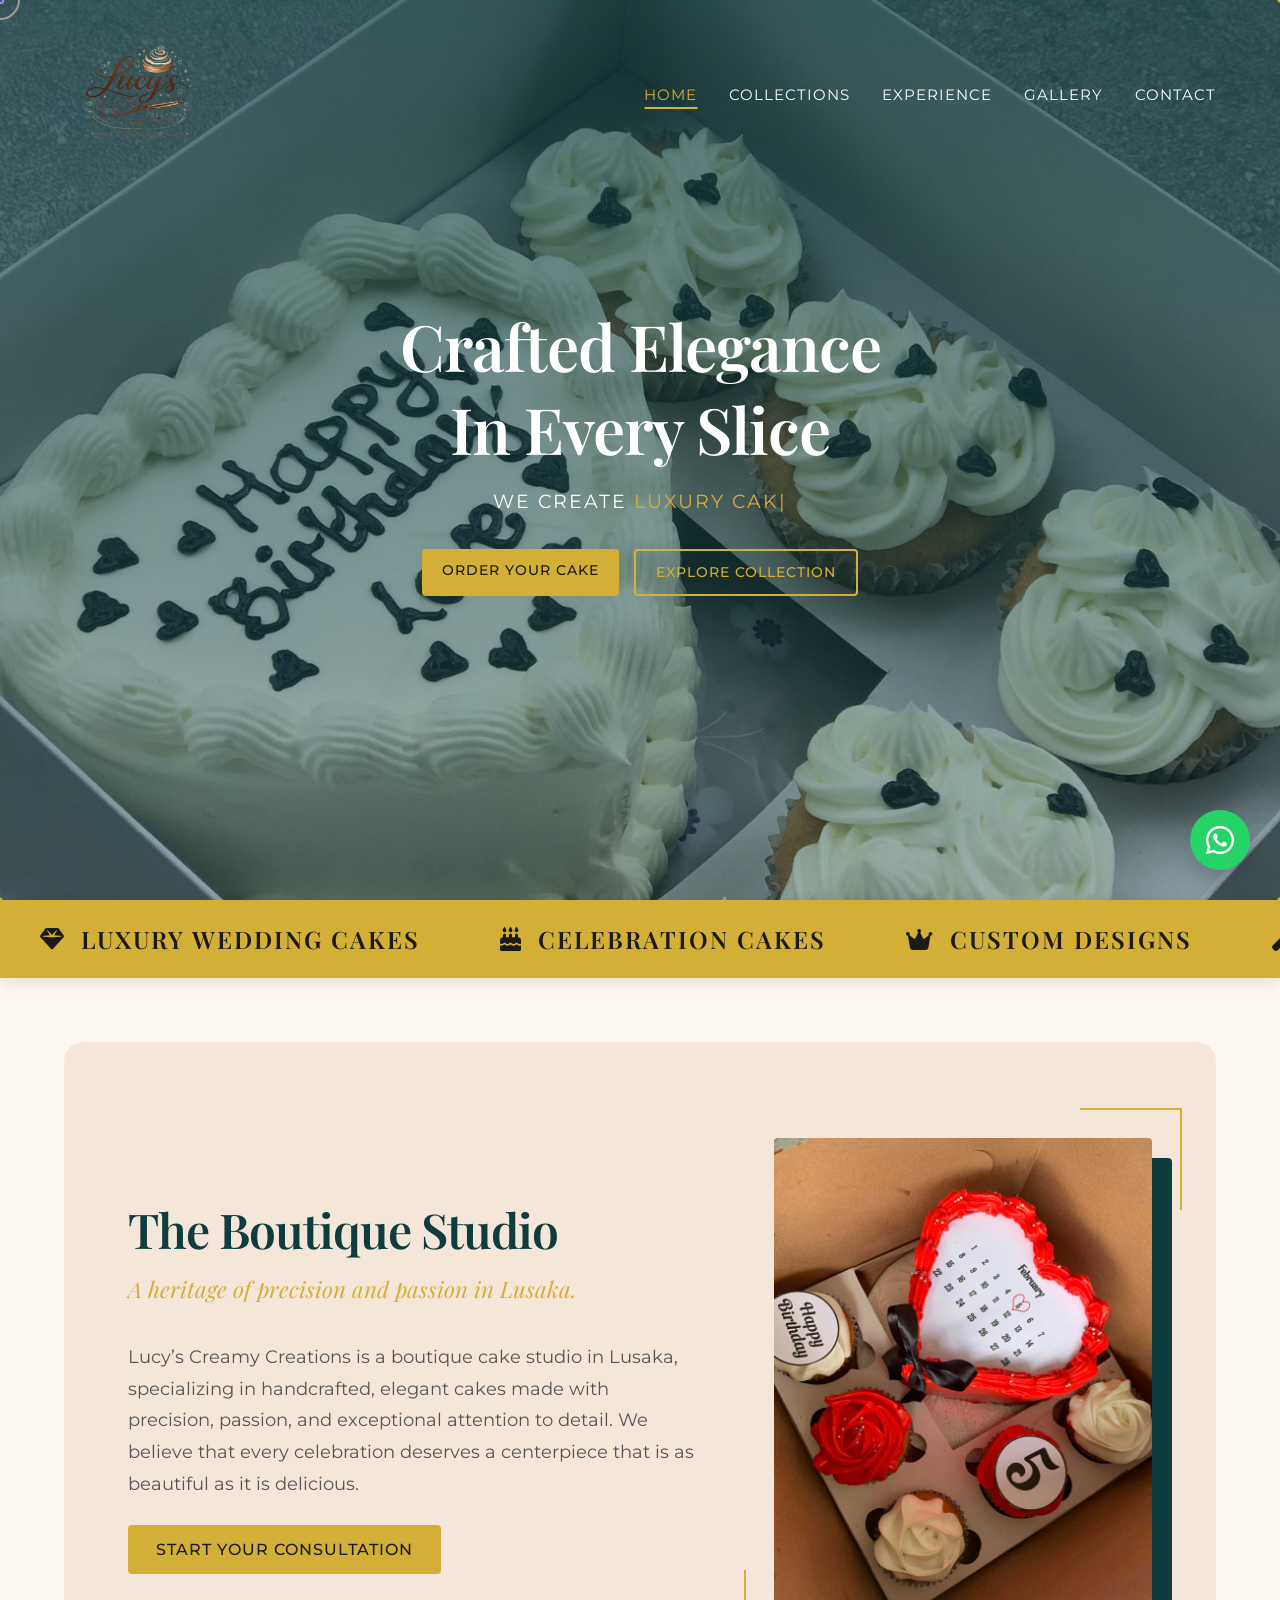
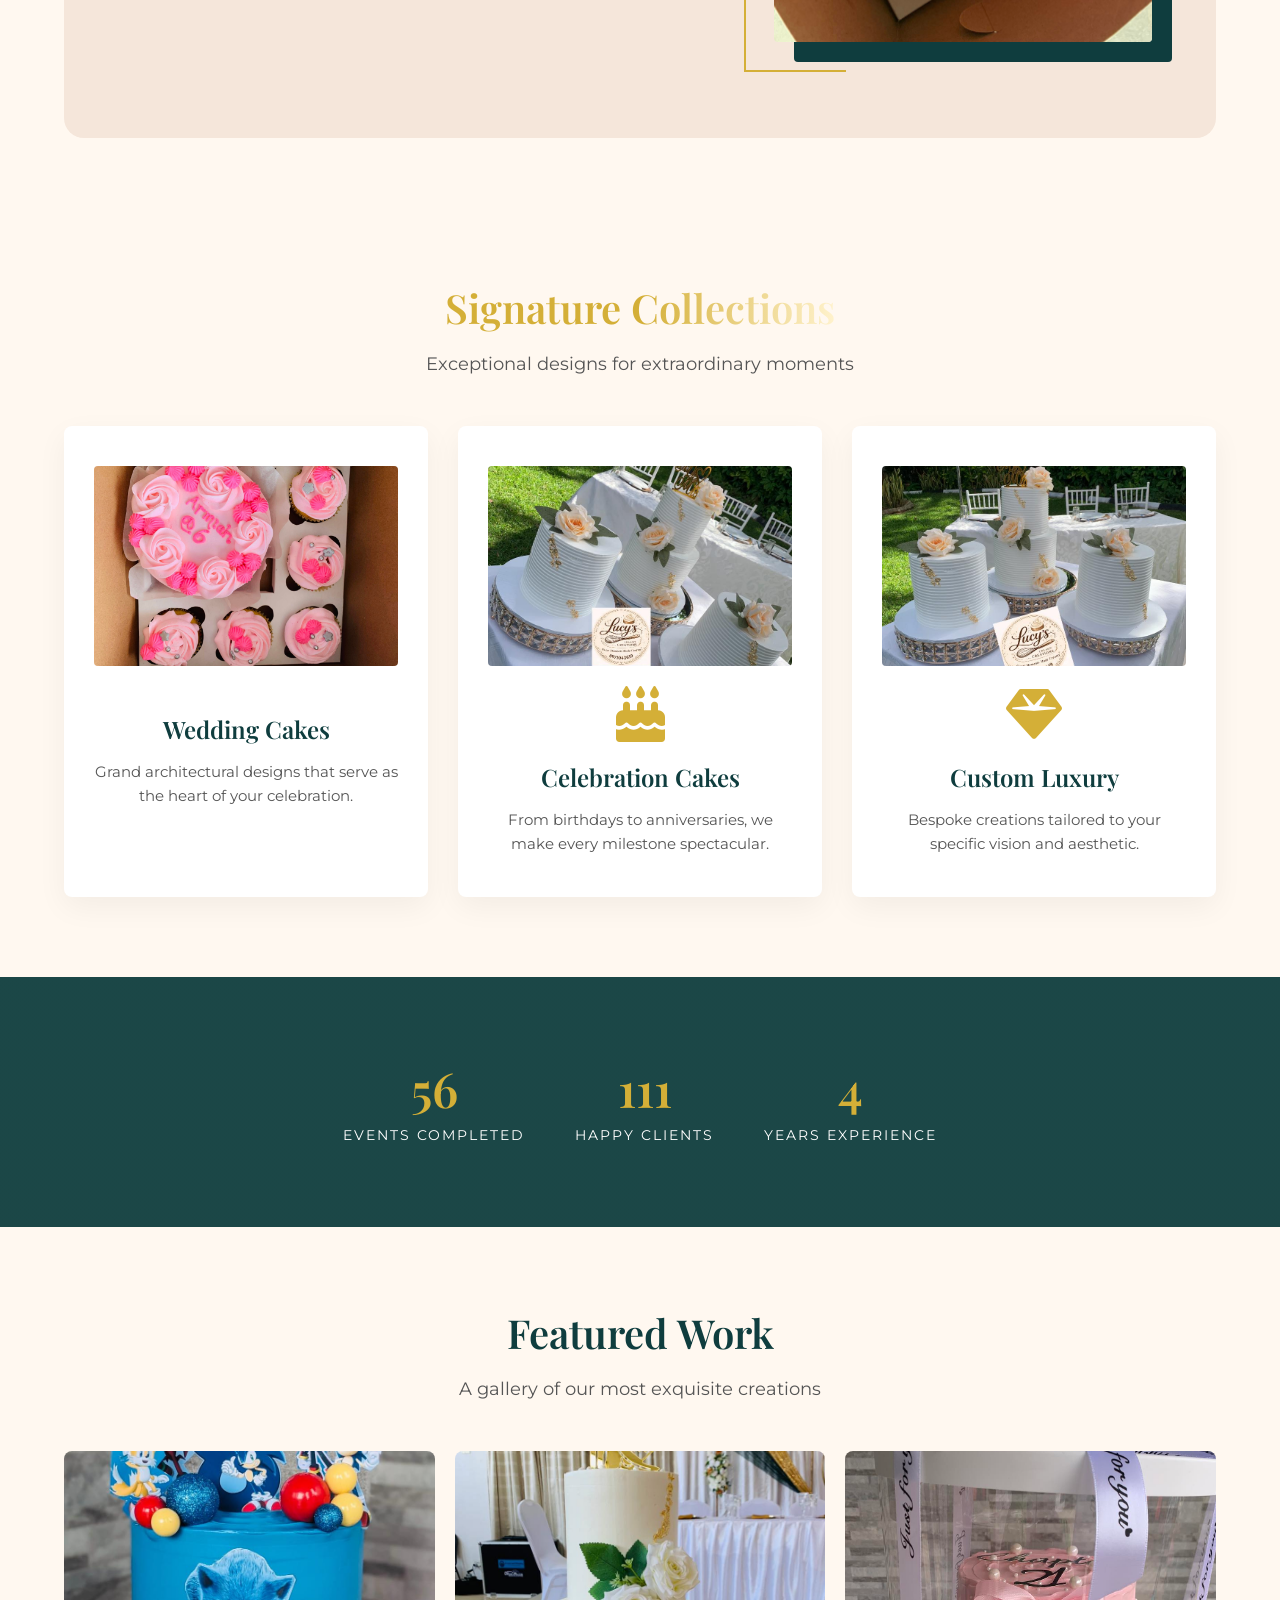
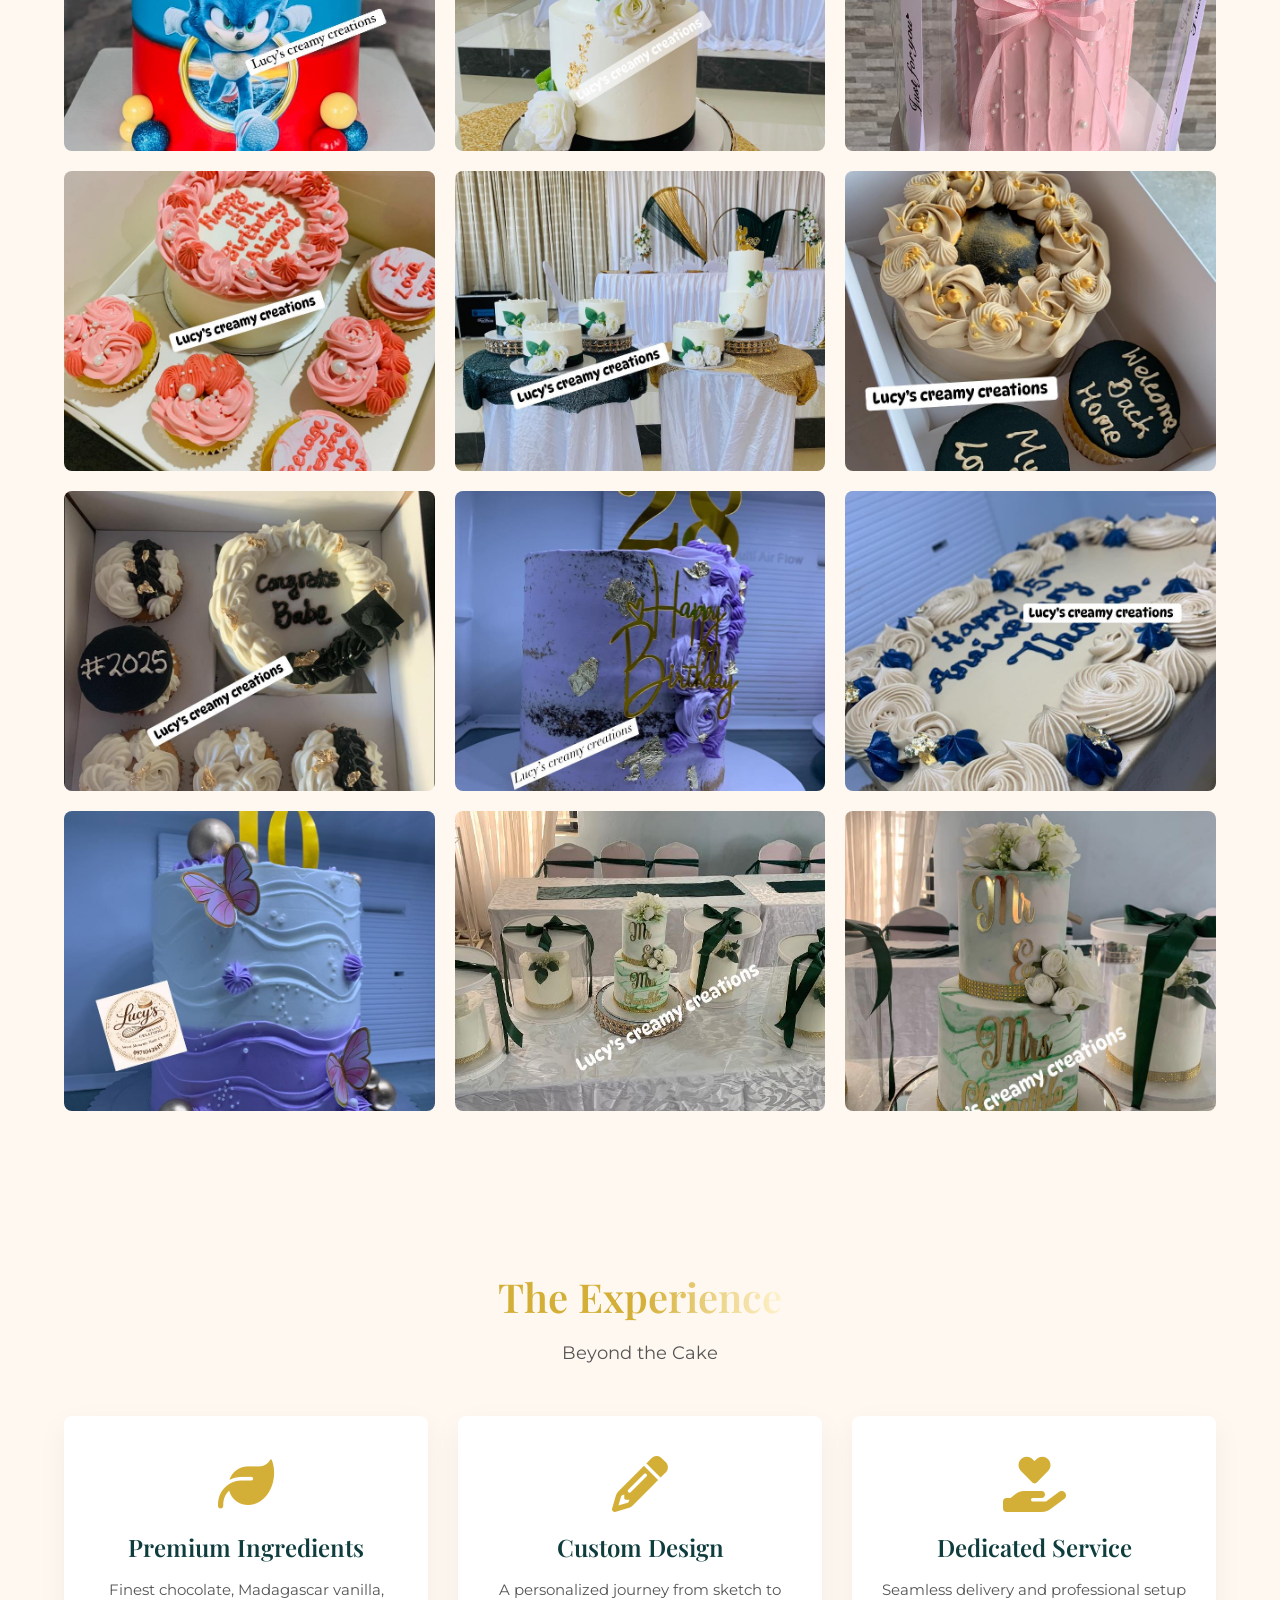
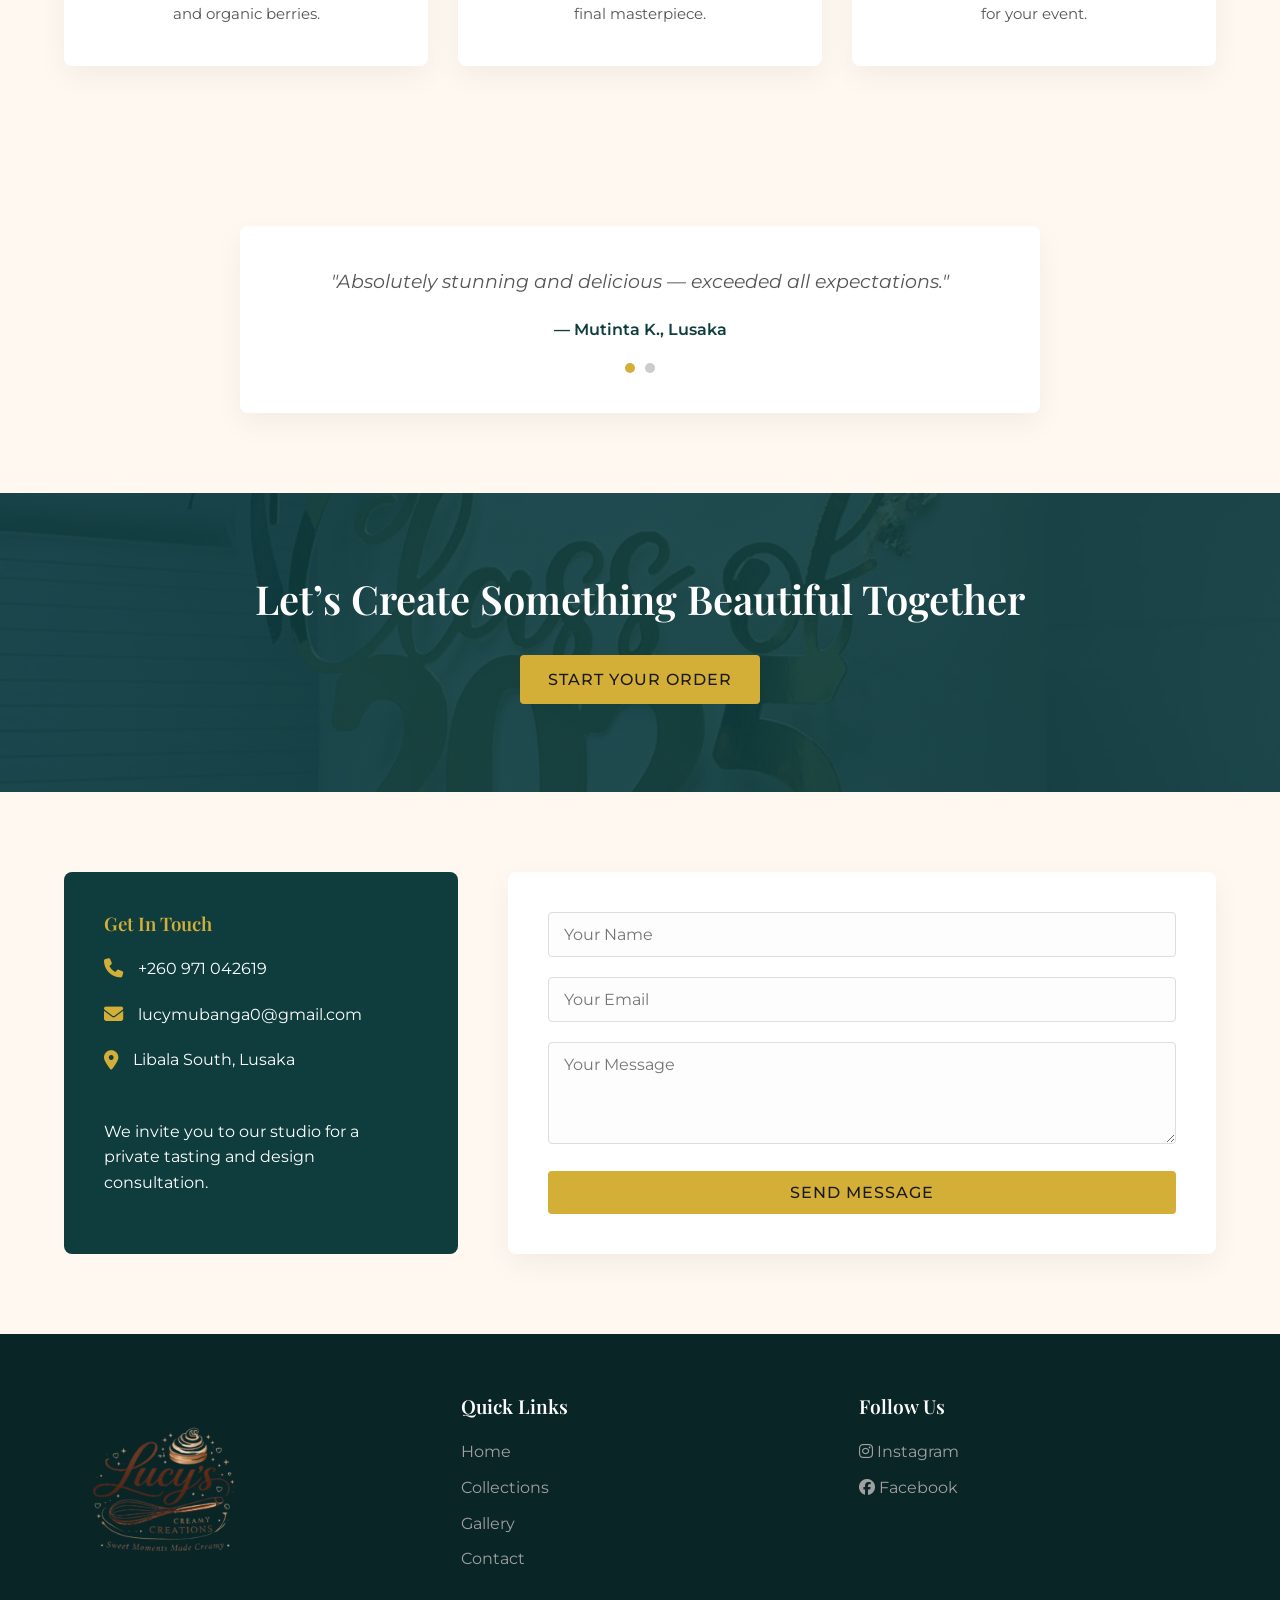
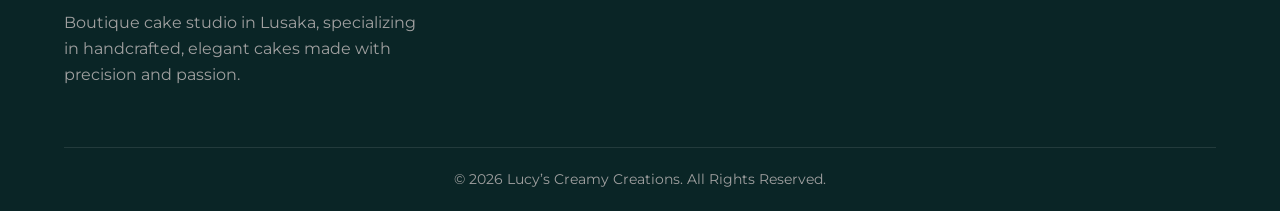
<file: index.html>
<!DOCTYPE html>
<html lang="en">
<head>
    <meta charset="UTF-8">
    <meta name="viewport" content="width=device-width, initial-scale=1.0">
    <meta name="description" content="Lucy’s Creamy Creations - Boutique cake studio in Lusaka specializing in handcrafted, elegant luxury cakes.">
    <title>Lucy’s Creamy Creations | Luxury Boutique Cake Studio Lusaka</title>
    
    <!-- Google Fonts -->
    <link rel="preconnect" href="https://fonts.googleapis.com">
    <link rel="preconnect" href="https://fonts.gstatic.com" crossorigin>
    <link href="https://fonts.googleapis.com/css2?family=Playfair+Display:ital,wght@0,400;0,700;1,400&family=Montserrat:wght@300;400;500;600&display=swap" rel="stylesheet">
    
    <!-- Font Awesome -->
    <link rel="stylesheet" href="https://cdnjs.cloudflare.com/ajax/libs/font-awesome/6.4.0/css/all.min.css">
    
    <!-- Custom CSS -->
    <link rel="stylesheet" href="css/style.css">
</head>
<body>

    <!-- Scroll Progress -->
    <div class="scroll-progress"></div>

    <!-- Custom Cursor -->
    <div class="cursor-dot"></div>
    <div class="cursor-outline"></div>

    <!-- Gold Particles Canvas -->
    <canvas id="gold-particles"></canvas>

    <!-- Preloader -->
    <div id="preloader">
        <div class="loader"></div>
    </div>

    <!-- Navigation -->
    <header class="header">
        <div class="nav-container">
            <a href="#" class="logo">
                <img src="Assets/logo.png" alt="Lucy’s Creamy Creations Logo">
            </a>
            <ul class="nav-links">
                <li><a href="#home" class="active">Home</a></li>
                <li><a href="#collections">Collections</a></li>
                <li><a href="#experience">Experience</a></li>
                <li><a href="#gallery">Gallery</a></li>
                <li><a href="#contact">Contact</a></li>
            </ul>
            <div class="menu-toggle">
                <i class="fas fa-bars"></i>
            </div>
        </div>
    </header>

    <!-- Hero Section -->
    <section id="home" class="hero">
        <div class="hero-bg" style="background-image: url('Assets/671925304_977556934792724_5728852344967526325_n.jpg');"></div>
        <div class="hero-overlay"></div>
        <div class="hero-content">
            <h1>Crafted Elegance<br>In Every Slice</h1>
            <p>We create <span class="typewriter-text text-gold" data-words='["Luxury cakes that tell your unique story", "Artisan craftsmanship in every delicate petal", "Bespoke creations for life’s most grand celebrations", "Lusaka’s most exclusive boutique cake experience"]'></span></p>
            <div class="btn-group">
                <a href="https://wa.me/260971042619" class="btn btn-primary">Order Your Cake</a>
                <a href="#collections" class="btn btn-outline">Explore Collection</a>
            </div>
        </div>
    </section>

    <!-- Infinite Marquee -->
    <div class="marquee-wrapper">
        <div class="marquee-content">
            <span><i class="fas fa-gem"></i> LUXURY WEDDING CAKES</span>
            <span><i class="fas fa-birthday-cake"></i> CELEBRATION CAKES</span>
            <span><i class="fas fa-crown"></i> CUSTOM DESIGNS</span>
            <span><i class="fas fa-magic"></i> BOUTIQUE STUDIO</span>
            <!-- Duplicated for seamless loop -->
            <span><i class="fas fa-gem"></i> LUXURY WEDDING CAKES</span>
            <span><i class="fas fa-birthday-cake"></i> CELEBRATION CAKES</span>
            <span><i class="fas fa-crown"></i> CUSTOM DESIGNS</span>
            <span><i class="fas fa-magic"></i> BOUTIQUE STUDIO</span>
        </div>
    </div>

    <!-- Brand Story -->
    <section class="about-section container reveal">
        <div class="about-content">
            <div class="about-text">
                <h2 class="section-title">The Boutique Studio</h2>
                <p class="section-subtitle">A heritage of precision and passion in Lusaka.</p>
                <div class="gold-divider-left" style="margin-bottom: 2rem;"></div>
                <p>Lucy’s Creamy Creations is a boutique cake studio in Lusaka, specializing in handcrafted, elegant cakes made with precision, passion, and exceptional attention to detail. We believe that every celebration deserves a centerpiece that is as beautiful as it is delicious.</p>
                <br>
                <a href="#contact" class="btn btn-primary">Start Your Consultation</a>
            </div>
            <div class="about-image">
                <img src="Assets/671301952_977556971459387_5081459989943831173_n.jpg" alt="Boutique Studio">
            </div>
        </div>
    </section>

    <!-- Signature Collections -->
    <section id="collections" class="section-padding reveal">
        <div class="container">
            <div class="text-center">
                <h2 class="section-title gold-shimmer">Signature Collections</h2>
                <p class="section-subtitle">Exceptional designs for extraordinary moments</p>
            </div>
            
            <div class="services-grid">
                <div class="service-card reveal stagger-1">
                    <img src="Assets/671974288_977556961459388_7515349857178099217_n.jpg" alt="Wedding Cakes" style="width: 100%; height: 200px; object-fit: cover; border-radius: 4px; margin-bottom: 20px;">
                    <i class="fas fa-rings service-icon"></i>
                    <h3>Wedding Cakes</h3>
                    <p>Grand architectural designs that serve as the heart of your celebration.</p>
                </div>
                <div class="service-card reveal stagger-2">
                    <img src="Assets/661701865_968431492371935_1313865333343964078_n.jpg" alt="Celebration Cakes" style="width: 100%; height: 200px; object-fit: cover; border-radius: 4px; margin-bottom: 20px;">
                    <i class="fas fa-birthday-cake service-icon"></i>
                    <h3>Celebration Cakes</h3>
                    <p>From birthdays to anniversaries, we make every milestone spectacular.</p>
                </div>
                <div class="service-card reveal stagger-3">
                    <img src="Assets/662967740_968431845705233_1989057861817631557_n.jpg" alt="Custom Luxury" style="width: 100%; height: 200px; object-fit: cover; border-radius: 4px; margin-bottom: 20px;">
                    <i class="fas fa-gem service-icon"></i>
                    <h3>Custom Luxury</h3>
                    <p>Bespoke creations tailored to your specific vision and aesthetic.</p>
                </div>
            </div>
        </div>
    </section>

    <!-- Stats Section -->
    <section class="stats-section reveal">
        <div class="container stats-grid">
            <div class="stat-item">
                <h3 class="stat-number" data-target="150">0</h3>
                <p>Events Completed</p>
            </div>
            <div class="stat-item">
                <h3 class="stat-number" data-target="300">0</h3>
                <p>Happy Clients</p>
            </div>
            <div class="stat-item">
                <h3 class="stat-number" data-target="10">0</h3>
                <p>Years Experience</p>
            </div>
        </div>
    </section>

    <!-- Featured Work (Gallery) -->
    <section id="gallery" class="section-padding reveal">
        <div class="container">
            <div class="text-center">
                <h2 class="section-title">Featured Work</h2>
                <p class="section-subtitle">A gallery of our most exquisite creations</p>
            </div>
            
            <div class="gallery-grid reveal">
                <div class="gallery-item stagger-1">
                    <img src="Assets/520261094_761181789763574_736140747506220698_n.jpg" alt="Cake 1">
                    <div class="gallery-overlay">
                        <h4>Royal Ivory</h4>
                    </div>
                </div>
                <div class="gallery-item stagger-2">
                    <img src="Assets/514339084_751220140759739_860181846552836053_n.jpg" alt="Cake 2">
                    <div class="gallery-overlay">
                        <h4>Midnight Gold</h4>
                    </div>
                </div>
                <div class="gallery-item stagger-3">
                    <img src="Assets/652489445_952952373919847_1891421747853601468_n.jpg" alt="Cake 3">
                    <div class="gallery-overlay">
                        <h4>Floral Bloom</h4>
                    </div>
                </div>
                <div class="gallery-item stagger-4">
                    <img src="Assets/524165111_763313562883730_5597201225994122379_n.jpg" alt="Cake 4">
                    <div class="gallery-overlay">
                        <h4>Minimalist Pearl</h4>
                    </div>
                </div>
                <div class="gallery-item stagger-1">
                    <img src="Assets/504431654_751219077426512_6924814586326730565_n.jpg" alt="Cake 5">
                    <div class="gallery-overlay">
                        <h4>Ethereal White</h4>
                    </div>
                </div>
                <div class="gallery-item stagger-2">
                    <img src="Assets/515486738_763313826217037_627680775338429037_n.jpg" alt="Cake 6">
                    <div class="gallery-overlay">
                        <h4>Golden Elegance</h4>
                    </div>
                </div>
                <div class="gallery-item stagger-3">
                    <img src="Assets/523976341_763314266216993_3468920605768974151_n.jpg" alt="Cake 7">
                    <div class="gallery-overlay">
                        <h4>Artisan Craft</h4>
                    </div>
                </div>
                <div class="gallery-item stagger-4">
                    <img src="Assets/651000466_951655497382868_8731591619982729955_n.jpg" alt="Cake 8">
                    <div class="gallery-overlay">
                        <h4>Classic Tier</h4>
                    </div>
                </div>
                <div class="gallery-item stagger-1">
                    <img src="Assets/660068894_964123746136043_1403005296055466482_n.jpg" alt="Cake 9">
                    <div class="gallery-overlay">
                        <h4>Velvet Dream</h4>
                    </div>
                </div>
                <div class="gallery-item stagger-2">
                    <img src="Assets/667932375_971268062088278_2542683084023092724_n.jpg" alt="Cake 10">
                    <div class="gallery-overlay">
                        <h4>Heritage Gold</h4>
                    </div>
                </div>
                <div class="gallery-item stagger-3">
                    <img src="Assets/673500108_979979114550506_5755026370901391483_n.jpg" alt="Cake 11">
                    <div class="gallery-overlay">
                        <h4>Modern Lace</h4>
                    </div>
                </div>
                <div class="gallery-item stagger-4">
                    <img src="Assets/674336748_979980024550415_6328794200526499769_n.jpg" alt="Cake 12">
                    <div class="gallery-overlay">
                        <h4>Bespoke Finish</h4>
                    </div>
                </div>
            </div>
        </div>
    </section>

    <!-- Experience Section -->
    <section id="experience" class="section-padding reveal">
        <div class="container">
            <div class="text-center">
                <h2 class="section-title gold-shimmer">The Experience</h2>
                <p class="section-subtitle">Beyond the Cake</p>
            </div>
            
            <div class="services-grid">
                <div class="service-card">
                    <i class="fas fa-leaf service-icon"></i>
                    <h3>Premium Ingredients</h3>
                    <p>Finest chocolate, Madagascar vanilla, and organic berries.</p>
                </div>
                <div class="service-card">
                    <i class="fas fa-pencil-alt service-icon"></i>
                    <h3>Custom Design</h3>
                    <p>A personalized journey from sketch to final masterpiece.</p>
                </div>
                <div class="service-card">
                    <i class="fas fa-hand-holding-heart service-icon"></i>
                    <h3>Dedicated Service</h3>
                    <p>Seamless delivery and professional setup for your event.</p>
                </div>
            </div>
        </div>
    </section>

    <!-- Testimonials -->
    <section class="section-padding container reveal">
        <div class="testimonials-slider">
            <div class="testimonial-item active">
                <p class="testimonial-text">"Absolutely stunning and delicious — exceeded all expectations."</p>
                <p class="testimonial-author">— Mutinta K., Lusaka</p>
            </div>
            <div class="testimonial-item">
                <p class="testimonial-text">"The detail on our wedding cake was breathtaking. A true work of art."</p>
                <p class="testimonial-author">— Chileshe M., Lusaka</p>
            </div>
            <div class="slider-dots">
                <div class="dot active"></div>
                <div class="dot"></div>
            </div>
        </div>
    </section>

    <!-- CTA Banner -->
    <section class="cta-banner reveal">
        <div class="container">
            <h2>Let’s Create Something Beautiful Together</h2>
            <a href="https://wa.me/260971042619" class="btn btn-primary">Start Your Order</a>
        </div>
    </section>

    <!-- Contact Section -->
    <section id="contact" class="section-padding container reveal">
        <div class="contact-wrapper">
            <div class="contact-info">
                <h3>Get In Touch</h3>
                <div class="info-item">
                    <i class="fas fa-phone"></i>
                    <span>+260 971 042619</span>
                </div>
                <div class="info-item">
                    <i class="fas fa-envelope"></i>
                    <span>lucymubanga0@gmail.com</span>
                </div>
                <div class="info-item">
                    <i class="fas fa-map-marker-alt"></i>
                    <span>Libala South, Lusaka</span>
                </div>
                <br>
                <p>We invite you to our studio for a private tasting and design consultation.</p>
            </div>
            <form class="contact-form" action="https://formsubmit.co/lucymubanga0@gmail.com" method="POST">
                <!-- FormSubmit Configuration -->
                <input type="hidden" name="_subject" value="New Order Inquiry from Lucy's Creamy Creations">
                <input type="hidden" name="_template" value="table">
                <input type="hidden" name="_captcha" value="false">
                
                <div class="form-group">
                    <input type="text" name="name" class="form-control" placeholder="Your Name" required>
                </div>
                <div class="form-group">
                    <input type="email" name="email" class="form-control" placeholder="Your Email" required>
                </div>
                <div class="form-group">
                    <textarea name="message" class="form-control" rows="4" placeholder="Your Message" required></textarea>
                </div>
                <button type="submit" class="btn btn-primary btn-submit">Send Message</button>
            </form>
        </div>
    </section>

    <!-- Footer -->
    <footer class="footer">
        <div class="container">
            <div class="footer-grid">
                <div>
                    <h3 class="footer-logo">
                        <img src="Assets/logo.png" alt="Lucy’s Creamy Creations Logo" style="height: 200px; width: auto; border-radius: 50%; margin-bottom: 1rem;">
                    </h3>
                    <p class="footer-text">Boutique cake studio in Lusaka, specializing in handcrafted, elegant cakes made with precision and passion.</p>
                </div>
                <div>
                    <h4 class="footer-heading">Quick Links</h4>
                    <ul class="footer-links">
                        <li><a href="#home">Home</a></li>
                        <li><a href="#collections">Collections</a></li>
                        <li><a href="#gallery">Gallery</a></li>
                        <li><a href="#contact">Contact</a></li>
                    </ul>
                </div>
                <div>
                    <h4 class="footer-heading">Follow Us</h4>
                    <ul class="footer-links">
                        <li><a href="#"><i class="fab fa-instagram"></i> Instagram</a></li>
                        <li><a href="#"><i class="fab fa-facebook"></i> Facebook</a></li>
                    </ul>
                </div>
            </div>
            <div class="footer-bottom">
                <p>&copy; 2026 Lucy’s Creamy Creations. All Rights Reserved.</p>
            </div>
        </div>
    </footer>

    <!-- Back to Top -->
    <button class="back-to-top" aria-label="Back to Top"><i class="fas fa-chevron-up"></i></button>

    <!-- WhatsApp Floating -->
    <a href="https://wa.me/260971042619" class="floating-whatsapp" target="_blank">
        <i class="fab fa-whatsapp"></i>
    </a>

    <!-- Scripts -->
    <script src="js/main.js"></script>
</body>
</html>
</file>
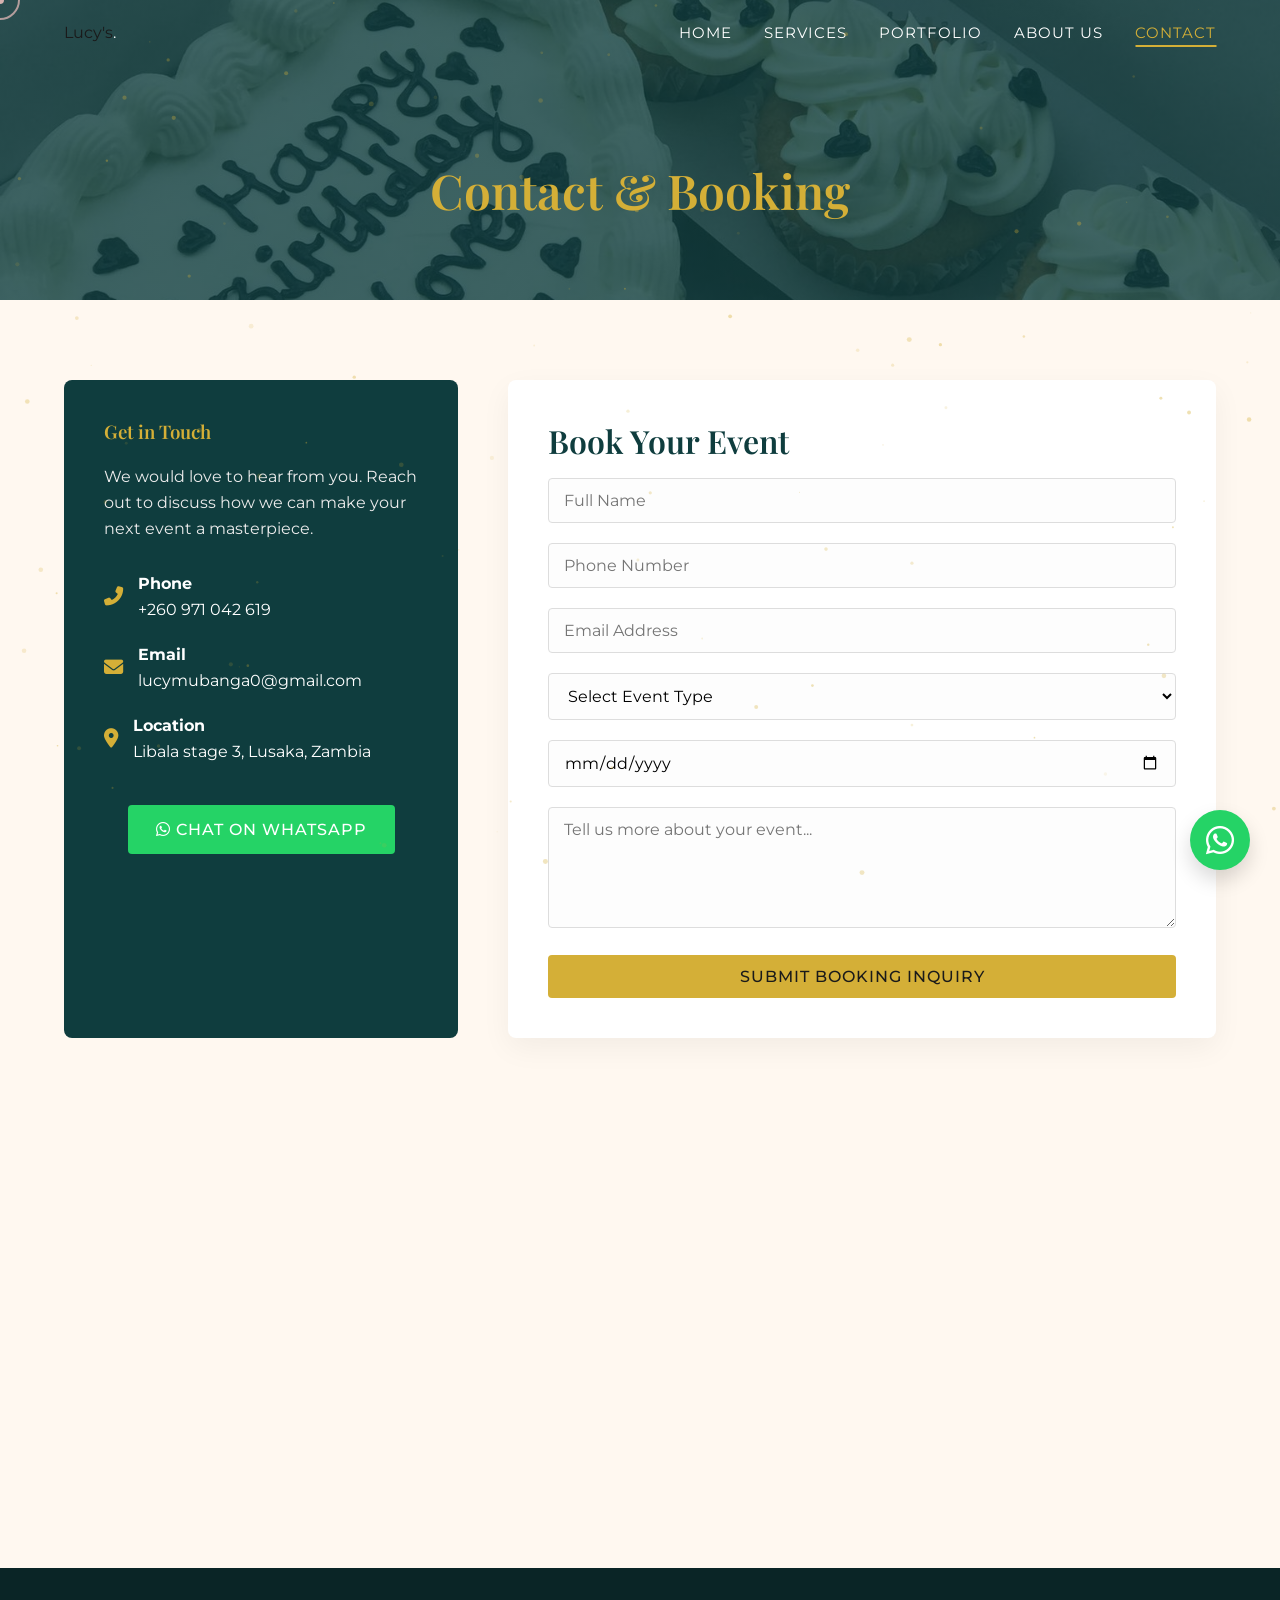
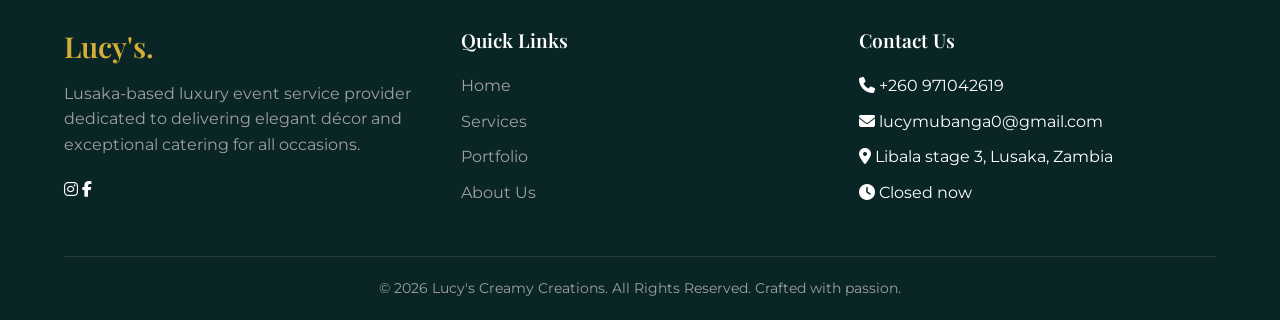
<file: contact.html>
<!DOCTYPE html>
<html lang="en">
<head>
    <meta charset="UTF-8">
    <meta name="viewport" content="width=device-width, initial-scale=1.0">
    <meta name="description" content="Contact Lucy's Creamy Creations to book your luxury event setup in Lusaka, Zambia.">
    <title>Contact & Booking | Lucy's Creamy Creations</title>
    
    <!-- Google Fonts -->
    <link rel="preconnect" href="https://fonts.googleapis.com">
    <link rel="preconnect" href="https://fonts.gstatic.com" crossorigin>
    <link href="https://fonts.googleapis.com/css2?family=Montserrat:wght@300;400;500;600&family=Playfair+Display:ital,wght@0,400;0,600;0,700;1,400&display=swap" rel="stylesheet">
    
    <!-- Font Awesome -->
    <link rel="stylesheet" href="https://cdnjs.cloudflare.com/ajax/libs/font-awesome/6.4.0/css/all.min.css">
    
    <!-- Custom CSS -->
    <link rel="stylesheet" href="css/style.css">
</head>
<body>
    <!-- Scroll Progress -->
    <div class="scroll-progress"></div>

    <!-- Custom Cursor -->
    <div class="cursor-dot"></div>
    <div class="cursor-outline"></div>

    <!-- Back to Top -->
    <button class="back-to-top" aria-label="Back to Top"><i class="fas fa-chevron-up"></i></button>

    <!-- Gold Particles Canvas -->
    <canvas id="gold-particles"></canvas>

    <!-- Preloader -->
    <div id="preloader">
        <div class="loader"></div>
    </div>

    <!-- Header Navigation -->
    <header class="header">
        <div class="nav-container">
            <a href="index.html" class="logo">Lucy's<span>.</span></a>
            <nav>
                <ul class="nav-links">
                    <li><a href="index.html">Home</a></li>
                    <li><a href="services.html">Services</a></li>
                    <li><a href="portfolio.html">Portfolio</a></li>
                    <li><a href="about.html">About Us</a></li>
                    <li><a href="contact.html" class="active">Contact</a></li>
                </ul>
            </nav>
            <div class="menu-toggle">
                <i class="fas fa-bars"></i>
            </div>
        </div>
    </header>

    <!-- Page Header -->
    <div class="page-header">
        <h1>Contact & Booking</h1>
    </div>

    <!-- Contact Section -->
    <section class="section-padding container">
        <div class="contact-wrapper reveal">
            <!-- Contact Info -->
            <div class="contact-info">
                <h3>Get in Touch</h3>
                <p style="margin-bottom: 30px; color: #ececec;">We would love to hear from you. Reach out to discuss how we can make your next event a masterpiece.</p>
                
                <div class="info-item">
                    <i class="fas fa-phone-alt"></i>
                    <div>
                        <strong>Phone</strong><br>
                        <a href="tel:0971042619" style="color: #fff;">+260 971 042 619</a>
                    </div>
                </div>
                
                <div class="info-item">
                    <i class="fas fa-envelope"></i>
                    <div>
                        <strong>Email</strong><br>
                        <a href="mailto:lucymubanga0@gmail.com" style="color: #fff;">lucymubanga0@gmail.com</a>
                    </div>
                </div>
                
                <div class="info-item">
                    <i class="fas fa-map-marker-alt"></i>
                    <div>
                        <strong>Location</strong><br>
                        <span>Libala stage 3, Lusaka, Zambia</span>
                    </div>
                </div>

                <div style="margin-top: 40px; text-align: center;">
                    <a href="https://wa.me/260971042619" class="btn btn-primary" target="_blank" style="background: #25D366; color: #fff;">
                        <i class="fab fa-whatsapp"></i> Chat on WhatsApp
                    </a>
                </div>
            </div>

            <!-- Booking Form -->
            <div class="contact-form">
                <h3 class="section-title" style="font-size: 2rem; color: var(--primary-color);">Book Your Event</h3>
                <form action="#">
                    <div class="form-group">
                        <input type="text" class="form-control" name="name" placeholder="Full Name" required>
                    </div>
                    <div class="form-group">
                        <input type="tel" class="form-control" name="phone" placeholder="Phone Number" required>
                    </div>
                    <div class="form-group">
                        <input type="email" class="form-control" name="email" placeholder="Email Address" required>
                    </div>
                    <div class="form-group">
                        <select class="form-control" name="event_type" required>
                            <option value="" disabled selected>Select Event Type</option>
                            <option value="wedding">Wedding</option>
                            <option value="traditional">Traditional Event (e.g. Kitchen Party, Chilanga Mulilo)</option>
                            <option value="corporate">Corporate Event</option>
                            <option value="birthday">Birthday / Private</option>
                            <option value="other">Other</option>
                        </select>
                    </div>
                    <div class="form-group">
                        <input type="date" class="form-control" name="event_date" required>
                    </div>
                    <div class="form-group">
                        <textarea class="form-control" name="message" rows="5" placeholder="Tell us more about your event..." required></textarea>
                    </div>
                    <button type="submit" class="btn btn-primary btn-submit">Submit Booking Inquiry</button>
                </form>
            </div>
        </div>
    </section>

    <section class="reveal">
        <!-- Embed Google Map for Lusaka, Zambia -->
        <iframe src="https://www.google.com/maps/embed?pb=!1m18!1m12!1m3!1d3846.123456789012!2d28.31234567890123!3d-15.45678901234567!2m3!1f0!2f0!3f0!3m2!1i1024!2i768!4f13.1!3m3!1m2!1s0x19408b4f0b000000%3A0x0000000000000000!2sLibala%20Stage%203%2C%20Lusaka%2C%20Zambia!5e0!3m2!1sen!2szm!4v1714400000000!5m2!1sen!2szm" width="100%" height="450" style="border:0; display: block;" allowfullscreen="" loading="lazy" referrerpolicy="no-referrer-when-downgrade"></iframe>
    </section>

    <!-- Footer -->
    <footer class="footer">
        <div class="container footer-grid">
            <div>
                <h3 class="footer-logo">Lucy's<span>.</span></h3>
                <p class="footer-text">Lusaka-based luxury event service provider dedicated to delivering elegant décor and exceptional catering for all occasions.</p>
                <div class="social-links">
                    <a href="https://instagram.com/lucyscreamy_creations" target="_blank" aria-label="Instagram"><i class="fab fa-instagram"></i></a>
                    <a href="https://facebook.com/_lucyscreamycreations" target="_blank" aria-label="Facebook"><i class="fab fa-facebook-f"></i></a>
                </div>
            </div>
            <div>
                <h4 class="footer-heading">Quick Links</h4>
                <ul class="footer-links">
                    <li><a href="index.html">Home</a></li>
                    <li><a href="services.html">Services</a></li>
                    <li><a href="portfolio.html">Portfolio</a></li>
                    <li><a href="about.html">About Us</a></li>
                </ul>
            </div>
            <div>
                <h4 class="footer-heading">Contact Us</h4>
                <ul class="footer-links">
                    <li><i class="fas fa-phone"></i> +260 971042619</li>
                    <li><i class="fas fa-envelope"></i> lucymubanga0@gmail.com</li>
                    <li><i class="fas fa-map-marker-alt"></i> Libala stage 3, Lusaka, Zambia</li>
                    <li class="status-badge"><i class="fas fa-clock"></i> <span class="text-danger">Closed now</span></li>
                </ul>
            </div>
        </div>
        <div class="container footer-bottom">
            <p>&copy; 2026 Lucy's Creamy Creations. All Rights Reserved. Crafted with passion.</p>
        </div>
    </footer>

    <!-- Floating WhatsApp -->
    <a href="https://wa.me/260971042619" class="floating-whatsapp" target="_blank" aria-label="Chat on WhatsApp">
        <i class="fab fa-whatsapp"></i>
    </a>

    <!-- Scripts -->
    <script src="js/main.js"></script>
</body>
</html>
</file>
<file: css/style.css>
:root {
  --primary-color: #0F3D3E; /* Deep emerald green */
  --secondary-color: #D4AF37; /* Gold accents */
  --background-light: #FFF8F0; /* Cream/ivory */
  --background-alt: #F5E6DA; /* Soft beige */
  --text-dark: #1A1A1A;
  --text-light: #FFFFFF;
  --text-muted: #555555;
  
  --font-heading: 'Playfair Display', serif;
  --font-body: 'Montserrat', sans-serif;
  
  --transition-fast: 0.3s ease;
  --transition-smooth: 0.5s cubic-bezier(0.25, 0.8, 0.25, 1);
  --shadow-soft: 0 10px 30px rgba(0, 0, 0, 0.05);
  --shadow-hover: 0 15px 40px rgba(15, 61, 62, 0.15);
  --shadow-glass: 0 8px 32px 0 rgba(0, 0, 0, 0.1);
  
  --glass-bg: rgba(255, 255, 255, 0.15);
  --glass-border: rgba(255, 255, 255, 0.18);
}

/* Reset & Base Styles */
* {
  margin: 0;
  padding: 0;
  box-sizing: border-box;
}

html {
  scroll-behavior: smooth;
  font-size: 16px;
}

body {
  font-family: var(--font-body);
  color: var(--text-dark);
  background-color: var(--background-light);
  line-height: 1.6;
  overflow-x: hidden;
}

h1, h2, h3, h4, h5, h6 {
  font-family: var(--font-heading);
  font-weight: 600;
  color: var(--primary-color);
  line-height: 1.3;
}

a {
  text-decoration: none;
  color: inherit;
}

img {
  max-width: 100%;
  height: auto;
  display: block;
}

ul {
  list-style: none;
}

/* Typography Utilities */
.text-center { text-align: center; }
.text-gold { color: var(--secondary-color); }
.section-title {
  font-size: 2.5rem;
  margin-bottom: 1rem;
  position: relative;
  display: inline-block;
}
.section-subtitle {
  font-family: var(--font-body);
  color: var(--text-muted);
  font-size: 1.1rem;
  margin-bottom: 3rem;
  max-width: 600px;
  margin-left: auto;
  margin-right: auto;
}

/* Layout */
.container {
  width: 90%;
  max-width: 1200px;
  margin: 0 auto;
}
.section-padding {
  padding: 5rem 0;
}

/* Buttons */
.btn {
  display: inline-block;
  padding: 12px 28px;
  font-family: var(--font-body);
  font-weight: 500;
  font-size: 1rem;
  border-radius: 4px;
  cursor: pointer;
  transition: var(--transition-smooth);
  text-transform: uppercase;
  letter-spacing: 1px;
  border: none;
  position: relative;
  overflow: hidden;
}

.btn-primary {
  background-color: var(--secondary-color);
  color: var(--text-dark);
}

.btn-primary:hover {
  background-color: #C09A2A;
  box-shadow: 0 0 15px rgba(212, 175, 55, 0.5);
  transform: translateY(-2px);
}

.btn-primary::after {
  content: '';
  position: absolute;
  top: 0;
  left: -100%;
  width: 50%;
  height: 100%;
  background: linear-gradient(to right, rgba(255,255,255,0) 0%, rgba(255,255,255,0.4) 50%, rgba(255,255,255,0) 100%);
  transform: skewX(-20deg);
  transition: all 0.7s ease;
}

.btn-primary:hover::after {
  left: 200%;
}

.btn-outline {
  background: transparent;
  color: var(--secondary-color);
  border: 2px solid var(--secondary-color);
}

.btn-outline:hover {
  background: var(--secondary-color);
  color: var(--text-dark);
}

/* Preloader */
#preloader {
  position: fixed;
  top: 0;
  left: 0;
  width: 100%;
  height: 100%;
  background: var(--primary-color);
  display: flex;
  justify-content: center;
  align-items: center;
  z-index: 9999;
  transition: opacity 0.5s ease;
}

.loader {
  width: 50px;
  height: 50px;
  border: 3px solid rgba(212, 175, 55, 0.3);
  border-radius: 50%;
  border-top-color: var(--secondary-color);
  animation: spin 1s ease-in-out infinite;
}

@keyframes spin {
  to { transform: rotate(360deg); }
}

/* Navigation */
.header {
  position: fixed;
  top: 0;
  left: 0;
  width: 100%;
  background: transparent;
  padding: 20px 0;
  z-index: 1000;
  transition: var(--transition-smooth);
}

.header.scrolled {
  background: rgba(15, 61, 62, 0.95);
  backdrop-filter: blur(10px);
  padding: 15px 0;
  box-shadow: 0 4px 20px rgba(0,0,0,0.1);
}

.nav-container {
  display: flex;
  justify-content: space-between;
  align-items: center;
  width: 90%;
  max-width: 1200px;
  margin: 0 auto;
}

.logo {
  display: flex;
  align-items: center;
}
.logo img {
  height: 150px;
  width: auto;
  transition: var(--transition-smooth);
  border-radius: 50%;
  object-fit: contain;
}
.header.scrolled .logo img {
  height: 100px;
}

.logo span {
  color: var(--text-light);
}

.header:not(.scrolled) .logo span { /* Adjust logo text color based on transparent nav background if needed */ }

.nav-links {
  display: flex;
  gap: 2rem;
}

.nav-links li a {
  color: var(--text-light);
  font-size: 0.95rem;
  font-weight: 400;
  text-transform: uppercase;
  letter-spacing: 1px;
  position: relative;
  transition: var(--transition-fast);
}

/* Make transparent nav text readable on light backgrounds if it's not a hero image. 
   Assuming standard header is text-light because it's usually over a dark hero */
.nav-links li a::after {
  content: '';
  position: absolute;
  width: 0;
  height: 2px;
  bottom: -5px;
  left: 50%;
  background-color: var(--secondary-color);
  transition: var(--transition-fast);
  transform: translateX(-50%);
}

.nav-links li a:hover::after, .nav-links li a.active::after {
  width: 100%;
}

.nav-links li a:hover, .nav-links li a.active {
  color: var(--secondary-color);
}

.menu-toggle {
  display: none;
  color: var(--text-light);
  font-size: 1.5rem;
  cursor: pointer;
}

/* Hero Section */
.hero {
  height: 100vh;
  position: relative;
  display: flex;
  align-items: center;
  justify-content: center;
  text-align: center;
  color: var(--text-light);
  overflow: hidden;
}

.hero-bg {
  position: absolute;
  top: 0;
  left: 0;
  width: 100%;
  height: 100%;
  background-size: cover;
  background-position: center;
  background-attachment: fixed; /* Parallax effect */
  z-index: -1;
  background-image: url('../Assets/671925304_977556934792724_5728852344967526325_n.jpg');
}

.hero-overlay {
  position: absolute;
  top: 0;
  left: 0;
  width: 100%;
  height: 100%;
  background: linear-gradient(rgba(15, 61, 62, 0.7), rgba(15, 61, 62, 0.4));
  z-index: -1;
}

.hero-content {
  max-width: 800px;
  padding: 0 20px;
}

.hero h1 {
  font-size: 4rem;
  color: var(--text-light);
  margin-bottom: 1rem;
  opacity: 0;
  transform: translateY(30px);
  animation: fadeUp 1.2s cubic-bezier(0.25, 1, 0.5, 1) forwards 0.5s;
  letter-spacing: -1px;
}

.hero p {
  font-size: 1.2rem;
  margin-bottom: 2rem;
  opacity: 0;
  transform: translateY(30px);
  animation: fadeUp 1.2s cubic-bezier(0.25, 1, 0.5, 1) forwards 0.8s;
  letter-spacing: 2px;
  text-transform: uppercase;
}

.hero .btn-group {
  opacity: 0;
  transform: translateY(30px);
  animation: fadeUp 1s forwards 1.1s;
  display: flex;
  gap: 15px;
  justify-content: center;
}

.hero .btn-group .btn {
  padding: 10px 20px;
  font-size: 0.9rem;
}

@keyframes fadeUp {
  to {
    opacity: 1;
    transform: translateY(0);
  }
}

/* Services Snapshot (Home) */
.services-grid {
  display: grid;
  grid-template-columns: repeat(auto-fit, minmax(280px, 1fr));
  gap: 30px;
  margin-top: 3rem;
}

.service-card {
  background: #FFFFFF;
  padding: 40px 30px;
  border-radius: 8px;
  text-align: center;
  transition: var(--transition-smooth);
  box-shadow: var(--shadow-soft);
  position: relative;
  overflow: hidden;
}

.service-card::before {
  content: '';
  position: absolute;
  top: 0;
  left: 0;
  width: 100%;
  height: 4px;
  background: var(--secondary-color);
  transform: scaleX(0);
  transition: transform 0.4s ease;
  transform-origin: center;
}

.service-card:hover {
  transform: translateY(-10px);
  box-shadow: var(--shadow-hover);
}

.service-card:hover::before {
  transform: scaleX(1);
}

.service-icon {
  font-size: 3.5rem;
  color: var(--secondary-color);
  margin-bottom: 20px;
  display: inline-block;
  animation: float 5s ease-in-out infinite;
}

.service-card h3 {
  font-size: 1.5rem;
  margin-bottom: 15px;
}

.service-card p {
  color: var(--text-muted);
  font-size: 0.95rem;
}

/* About Section */
.about-section {
  background: var(--background-alt);
  border-radius: 20px;
  margin-top: 4rem;
  margin-bottom: 4rem;
  padding: 6rem 4rem;
}
.about-content {
  display: flex;
  align-items: center;
  gap: 80px;
}
.about-text { 
  flex: 1.2; 
}
.about-text .section-title {
  font-size: 3rem;
  letter-spacing: -1px;
  margin-bottom: 0.5rem;
}
.about-text .section-subtitle {
  text-align: left;
  margin-left: 0;
  margin-bottom: 2rem;
  font-style: italic;
  font-family: var(--font-heading);
  color: var(--secondary-color);
  font-size: 1.4rem;
}
.about-text p {
  font-size: 1.1rem;
  color: var(--text-muted);
  line-height: 1.8;
}
.about-image {
  flex: 0.8;
  position: relative;
  z-index: 1;
}
.about-image img {
  border-radius: 4px;
  box-shadow: 20px 20px 0px var(--primary-color);
  transition: var(--transition-smooth);
}
.about-image:hover img {
  transform: translate(-10px, -10px);
  box-shadow: 30px 30px 0px var(--secondary-color);
}
.about-image::after {
  content: '';
  position: absolute;
  top: -30px;
  right: -30px;
  width: 100px;
  height: 100px;
  border-top: 2px solid var(--secondary-color);
  border-right: 2px solid var(--secondary-color);
  z-index: -1;
}
.about-image::before {
  content: '';
  position: absolute;
  bottom: -30px;
  left: -30px;
  width: 100px;
  height: 100px;
  border-bottom: 2px solid var(--secondary-color);
  border-left: 2px solid var(--secondary-color);
  z-index: -1;
}

/* Enhanced Services Page */
.service-detailed {
  display: flex;
  align-items: center;
  gap: 40px;
  margin-bottom: 80px;
}
.service-detailed:nth-child(even) {
  flex-direction: row-reverse;
}
.service-detailed-img {
  flex: 1;
  overflow: hidden;
  border-radius: 8px;
  box-shadow: var(--shadow-soft);
}
.service-detailed-img img {
  width: 100%;
  transition: var(--transition-smooth);
}
.service-detailed:hover .service-detailed-img img {
  transform: scale(1.05);
}
.service-detailed-content {
  flex: 1;
}
.service-detailed-content h3 {
  font-size: 2rem;
  margin-bottom: 1rem;
}
.service-detailed-content p {
  margin-bottom: 1.5rem;
  color: var(--text-muted);
}

/* Gallery / Portfolio */
.gallery-filters {
  display: flex;
  justify-content: center;
  flex-wrap: wrap;
  gap: 15px;
  margin-bottom: 2rem;
}
.filter-btn {
  background: transparent;
  border: 1px solid var(--primary-color);
  padding: 8px 20px;
  cursor: pointer;
  border-radius: 30px;
  transition: var(--transition-fast);
  color: var(--primary-color);
  font-family: var(--font-body);
}
.filter-btn.active, .filter-btn:hover {
  background: var(--primary-color);
  color: var(--text-light);
}

.gallery-grid {
  display: grid;
  grid-template-columns: repeat(auto-fill, minmax(300px, 1fr));
  gap: 20px;
}
.gallery-item {
  position: relative;
  overflow: hidden;
  border-radius: 8px;
  cursor: pointer;
}
.gallery-item img {
  width: 100%;
  height: 300px;
  object-fit: cover;
  transition: var(--transition-smooth);
}
.gallery-overlay {
  position: absolute;
  top: 0;
  left: 0;
  width: 100%;
  height: 100%;
  background: rgba(15, 61, 62, 0.8);
  display: flex;
  flex-direction: column;
  justify-content: center;
  align-items: center;
  opacity: 0;
  transition: var(--transition-smooth);
}
.gallery-item:hover img {
  transform: scale(1.1);
}
.gallery-item:hover .gallery-overlay {
  opacity: 1;
}
.gallery-overlay h4 {
  color: var(--secondary-color);
  font-size: 1.5rem;
  margin-bottom: 10px;
  transform: translateY(20px);
  transition: var(--transition-smooth);
}
.gallery-item:hover .gallery-overlay h4 {
  transform: translateY(0);
}

/* Lightbox */
.lightbox {
  position: fixed;
  top: 0; left: 0; width: 100%; height: 100%;
  background: rgba(0,0,0,0.9);
  display: flex; justify-content: center; align-items: center;
  z-index: 2000;
  opacity: 0;
  pointer-events: none;
  transition: opacity 0.3s ease;
}
.lightbox.active {
  opacity: 1;
  pointer-events: auto;
}
.lightbox-img {
  max-width: 90%;
  max-height: 90%;
  box-shadow: 0 0 30px rgba(212, 175, 55, 0.3);
}
.lightbox-close {
  position: absolute;
  top: 30px; right: 40px;
  color: #fff;
  font-size: 2rem;
  cursor: pointer;
}

/* Testimonials */
.testimonials-slider {
  position: relative;
  max-width: 800px;
  margin: 0 auto;
  text-align: center;
  background: #FFFFFF;
  padding: 40px;
  border-radius: 8px;
  box-shadow: var(--shadow-soft);
}
.testimonial-item {
  display: none;
}
.testimonial-item.active {
  display: block;
  animation: fadeIn 0.5s;
}
.testimonial-text {
  font-size: 1.2rem;
  font-style: italic;
  margin-bottom: 20px;
  color: var(--text-muted);
}
.testimonial-author {
  font-weight: 600;
  color: var(--primary-color);
}
.slider-dots {
  display: flex;
  justify-content: center;
  gap: 10px;
  margin-top: 20px;
}
.dot {
  width: 10px;
  height: 10px;
  background: #ccc;
  border-radius: 50%;
  cursor: pointer;
}
.dot.active {
  background: var(--secondary-color);
}

/* Contact Page */
.contact-wrapper {
  display: flex;
  gap: 50px;
}
.contact-info {
  flex: 1;
  background: var(--primary-color);
  color: var(--text-light);
  padding: 40px;
  border-radius: 8px;
}
.contact-info h3 {
  color: var(--secondary-color);
  margin-bottom: 20px;
}
.info-item {
  display: flex;
  align-items: center;
  gap: 15px;
  margin-bottom: 20px;
}
.info-item i {
  color: var(--secondary-color);
  font-size: 1.2rem;
}
.contact-form {
  flex: 2;
  background: #FFFFFF;
  padding: 40px;
  border-radius: 8px;
  box-shadow: var(--shadow-soft);
}
.form-group {
  margin-bottom: 20px;
}
.form-control {
  width: 100%;
  padding: 12px 15px;
  border: 1px solid #ddd;
  border-radius: 4px;
  font-family: var(--font-body);
  font-size: 1rem;
  background: #fdfdfd;
  transition: border 0.3s;
}
.form-control:focus {
  outline: none;
  border-color: var(--secondary-color);
}
.btn-submit {
  width: 100%;
}

/* CTA Banner */
.cta-banner {
  background: linear-gradient(rgba(15, 61, 62, 0.9), rgba(15, 61, 62, 0.9)), url('../Assets/524646996_765437142671372_504713479019380217_n.jpg') center/cover;
  padding: 80px 0;
  text-align: center;
  color: var(--text-light);
}
.cta-banner h2 {
  color: var(--text-light);
  font-size: 2.5rem;
  margin-bottom: 30px;
}

/* Footer */
.footer {
  background: #0a2526;
  color: var(--text-light);
  padding: 60px 0 20px;
}
.footer-grid {
  display: grid;
  grid-template-columns: repeat(auto-fit, minmax(250px, 1fr));
  gap: 40px;
  margin-bottom: 40px;
}
.footer-logo {
  font-family: var(--font-heading);
  font-size: 1.8rem;
  color: var(--secondary-color);
  margin-bottom: 15px;
}
.footer-text {
  color: #a0a0a0;
  margin-bottom: 20px;
}
.footer-heading {
  color: var(--text-light);
  font-size: 1.2rem;
  margin-bottom: 20px;
}
.footer-links li {
  margin-bottom: 10px;
}
.footer-links a {
  color: #a0a0a0;
  transition: var(--transition-fast);
}
.footer-links a:hover {
  color: var(--secondary-color);
  padding-left: 5px;
}
.footer-bottom {
  text-align: center;
  padding-top: 20px;
  border-top: 1px solid rgba(255,255,255,0.1);
  color: #a0a0a0;
  font-size: 0.9rem;
}

/* Floating WhatsApp */
.floating-whatsapp {
  position: fixed;
  bottom: 30px;
  right: 30px;
  background: #25D366;
  color: #FFF;
  width: 60px;
  height: 60px;
  border-radius: 50%;
  display: flex;
  justify-content: center;
  align-items: center;
  font-size: 2rem;
  box-shadow: 0 10px 20px rgba(0,0,0,0.15);
  z-index: 1000;
  transition: var(--transition-fast);
}
.floating-whatsapp:hover {
  transform: scale(1.1);
  background: #128C7E;
}

/* Booking Modal */
.modal-overlay {
  position: fixed;
  top: 0; left: 0; width: 100%; height: 100%;
  background: rgba(0,0,0,0.7);
  backdrop-filter: blur(5px);
  display: flex; justify-content: center; align-items: center;
  z-index: 3000;
  opacity: 0;
  pointer-events: none;
  transition: opacity 0.3s ease;
}
.modal-overlay.active {
  opacity: 1;
  pointer-events: auto;
}
.modal-content {
  background: #FFF;
  padding: 40px;
  border-radius: 8px;
  width: 90%;
  max-width: 500px;
  position: relative;
  transform: translateY(-20px);
  transition: transform 0.3s ease;
}
.modal-overlay.active .modal-content {
  transform: translateY(0);
}
.modal-close {
  position: absolute;
  top: 15px; right: 20px;
  font-size: 1.5rem;
  cursor: pointer;
  color: var(--text-muted);
}
.modal-title {
  text-align: center;
  margin-bottom: 20px;
}

/* Page Header (Internal Pages) */
.page-header {
  height: 300px;
  background: linear-gradient(rgba(15, 61, 62, 0.8), rgba(15, 61, 62, 0.8)), url('../Assets/671925304_977556934792724_5728852344967526325_n.jpg') center/cover;
  display: flex;
  align-items: center;
  justify-content: center;
  color: white;
  margin-top: 0; /* Add top margin if nav is fixed and not transparent */
  padding-top: 80px; /* Offset for fixed header */
}
.page-header h1 {
  font-size: 3rem;
  color: var(--secondary-color);
}

/* Scroll Reveal Classes */
.reveal {
  opacity: 0;
  transform: translateY(30px);
  transition: all 1s cubic-bezier(0.25, 1, 0.5, 1);
}
.reveal.active {
  opacity: 1;
  transform: translateY(0);
}

/* Staggered Animation Logic */
.stagger-1 { transition-delay: 0.1s; }
.stagger-2 { transition-delay: 0.2s; }
.stagger-3 { transition-delay: 0.3s; }
.stagger-4 { transition-delay: 0.4s; }

/* Floating Animation */
@keyframes float {
  0% { transform: translateY(0); }
  50% { transform: translateY(-10px); }
  100% { transform: translateY(0); }
}
.animate-float {
  animation: float 4s ease-in-out infinite;
}

/* Shimmer Effect for Gold */
@keyframes shimmer {
  0% { background-position: -200% center; }
  100% { background-position: 200% center; }
}
.gold-shimmer {
  background: linear-gradient(90deg, #D4AF37 25%, #FFF2CC 50%, #D4AF37 75%);
  background-size: 200% auto;
  -webkit-background-clip: text;
  -webkit-text-fill-color: transparent;
  animation: shimmer 3s linear infinite;
}

/* Responsive */
@media (max-width: 992px) {
  .hero h1 { font-size: 2.8rem; }
  .contact-wrapper { flex-direction: column; }
  .about-content { flex-direction: column; gap: 40px; padding: 4rem 2rem; }
  .service-detailed { flex-direction: column !important; }
  .logo img { height: 100px; }
}

@media (max-width: 768px) {
  .menu-toggle { display: block; }
  .nav-links {
    position: fixed;
    top: 70px;
    left: -100%;
    width: 100%;
    height: calc(100vh - 70px);
    background: rgba(15, 61, 62, 0.98);
    backdrop-filter: blur(10px);
    flex-direction: column;
    align-items: center;
    justify-content: center;
    transition: 0.4s ease;
  }
  .nav-links.active {
    left: 0;
  }
  .nav-links li a { font-size: 1.2rem; }
  .hero h1 { font-size: 2.2rem; margin-bottom: 0.5rem; }
  .hero p { font-size: 0.9rem; letter-spacing: 1px; }
  .hero .btn-group { flex-direction: column; gap: 10px; width: 100%; }
  .hero .btn-group .btn { width: 100%; padding: 12px; }
  .section-padding { padding: 3rem 0; }
  .page-header h1 { font-size: 1.8rem; }
  .logo img { height: 80px !important; }
  .header.scrolled .logo img { height: 60px !important; }
}

/* Interesting Features Additions */

/* Custom Cursor Follower */
.cursor-dot,
.cursor-outline {
  position: fixed;
  top: 0;
  left: 0;
  transform: translate(-50%, -50%);
  border-radius: 50%;
  z-index: 9999;
  pointer-events: none;
  mix-blend-mode: difference;
}
.cursor-dot {
  width: 8px;
  height: 8px;
  background-color: #FFF;
}
.cursor-outline {
  width: 40px;
  height: 40px;
  border: 2px solid rgba(255, 255, 255, 0.8);
  transition: width 0.2s, height 0.2s, background-color 0.2s;
}
.cursor-outline.hover {
  width: 60px;
  height: 60px;
  background-color: rgba(255, 255, 255, 0.2);
}

/* Back to Top Button */
.back-to-top {
  position: fixed;
  bottom: 30px;
  left: 30px;
  width: 50px;
  height: 50px;
  background: var(--primary-color);
  color: var(--secondary-color);
  border: 2px solid var(--secondary-color);
  border-radius: 50%;
  display: flex;
  justify-content: center;
  align-items: center;
  font-size: 1.2rem;
  cursor: pointer;
  z-index: 999;
  opacity: 0;
  pointer-events: none;
  transition: var(--transition-smooth);
  transform: translateY(20px);
}
.back-to-top.active {
  opacity: 1;
  pointer-events: auto;
  transform: translateY(0);
}
.back-to-top:hover {
  background: var(--secondary-color);
  color: var(--primary-color);
}

/* Stats Section */
.stats-section {
  background: linear-gradient(rgba(15, 61, 62, 0.95), rgba(15, 61, 62, 0.95)), url('https://images.unsplash.com/photo-1519167758481-83f550bb49b3?auto=format&fit=crop&q=80') center/cover fixed;
  color: var(--text-light);
  padding: 80px 0;
  text-align: center;
}
.stats-grid {
  display: flex;
  justify-content: center;
  gap: 50px;
  flex-wrap: wrap;
}
.stat-item h3 {
  font-size: 3rem;
  color: var(--secondary-color);
  margin-bottom: 5px;
}
.stat-item p {
  text-transform: uppercase;
  letter-spacing: 2px;
  font-size: 0.9rem;
}

/* FAQ Accordion */
.faq-section {
  max-width: 800px;
  margin: 0 auto;
}
.faq-item {
  border-bottom: 1px solid rgba(15, 61, 62, 0.1);
  margin-bottom: 15px;
}
.faq-question {
  display: flex;
  justify-content: space-between;
  align-items: center;
  padding: 15px 0;
  cursor: pointer;
  font-family: var(--font-heading);
  font-size: 1.2rem;
  font-weight: 600;
  color: var(--primary-color);
  transition: var(--transition-fast);
}
.faq-question:hover {
  color: var(--secondary-color);
}
.faq-answer {
  max-height: 0;
  overflow: hidden;
  transition: max-height 0.4s ease;
  color: var(--text-muted);
}
.faq-answer.show {
  max-height: 500px;
  padding-bottom: 15px;
}
.faq-icon {
  transition: transform 0.3s ease;
}
.faq-question.active .faq-icon {
  transform: rotate(180deg);
}

/* Typewriter cursor blink */
.typewriter-text::after {
  content: '|';
  animation: blink 1s infinite step-start;
}
@keyframes blink {
  50% { opacity: 0; }
}

@media (max-width: 480px) {
  .hero h1 { font-size: 1.8rem; }
  .hero p { font-size: 0.8rem; }
  .logo img { height: 60px !important; }
  .header.scrolled .logo img { height: 50px !important; }
  .about-section { padding: 3rem 1.5rem; }
}

/* Scroll Progress Bar */
.scroll-progress {
  position: fixed;
  top: 0;
  left: 0;
  width: 0%;
  height: 4px;
  background: var(--secondary-color);
  z-index: 10000;
  transition: width 0.1s;
  box-shadow: 0 0 10px rgba(212, 175, 55, 0.5);
}

/* 3D Tilt Element */
.tilt-element {
  transform-style: preserve-3d;
  will-change: transform;
  transition: transform 0.1s ease-out;
}

/* Background Slider */
.hero-slider-bg {
  position: absolute;
  top: 0;
  left: 0;
  width: 100%;
  height: 100%;
  background-size: cover;
  background-position: center;
  background-attachment: fixed;
  z-index: -2;
  opacity: 0;
  transition: opacity 2s ease-in-out;
}
.hero-slider-bg.active {
  opacity: 1;
}

/* Particle Canvas */
#gold-particles {
  position: fixed;
  top: 0;
  left: 0;
  width: 100vw;
  height: 100vh;
  z-index: 9998;
  pointer-events: none;
}

/* Infinite Marquee */
.marquee-wrapper {
  background-color: var(--secondary-color);
  color: var(--text-dark);
  padding: 20px 0;
  overflow: hidden;
  white-space: nowrap;
  position: relative;
  display: flex;
  box-shadow: 0 5px 15px rgba(0,0,0,0.1);
  z-index: 10;
}
.marquee-content {
  display: flex;
  animation: marqueeScrolling 20s linear infinite;
}
.marquee-content span {
  font-family: var(--font-heading);
  font-size: 1.5rem;
  font-weight: 600;
  margin: 0 40px;
  letter-spacing: 2px;
  display: flex;
  align-items: center;
  gap: 15px;
}
@keyframes marqueeScrolling {
  0% { transform: translateX(0); }
  100% { transform: translateX(-50%); } 
}

/* Button Ripple Effect */
.btn { position: relative; overflow: hidden; }
.btn-ripple {
  position: absolute;
  background: rgba(255, 255, 255, 0.6);
  transform: translate(-50%, -50%);
  pointer-events: none;
  border-radius: 50%;
  animation: ripples 0.6s linear infinite;
}
@keyframes ripples {
  0% { width: 0px; height: 0px; opacity: 0.8; }
  100% { width: 500px; height: 500px; opacity: 0; }
}

/* Custom Scrollbar */
::-webkit-scrollbar {
  width: 10px;
}
::-webkit-scrollbar-track {
  background: var(--background-alt); 
}
::-webkit-scrollbar-thumb {
  background: var(--primary-color); 
  border-radius: 10px;
}
::-webkit-scrollbar-thumb:hover {
  background: var(--secondary-color); 
}

/* Image Trail Effect */
.trail-image {
  position: absolute;
  width: 250px;
  height: 350px;
  object-fit: cover;
  pointer-events: none;
  z-index: 1000;
  opacity: 0;
  border-radius: 12px;
  box-shadow: 0 15px 30px rgba(0,0,0,0.3);
  transition: opacity 0.5s ease, transform 0.5s cubic-bezier(0.175, 0.885, 0.32, 1.275);
}
</file>
